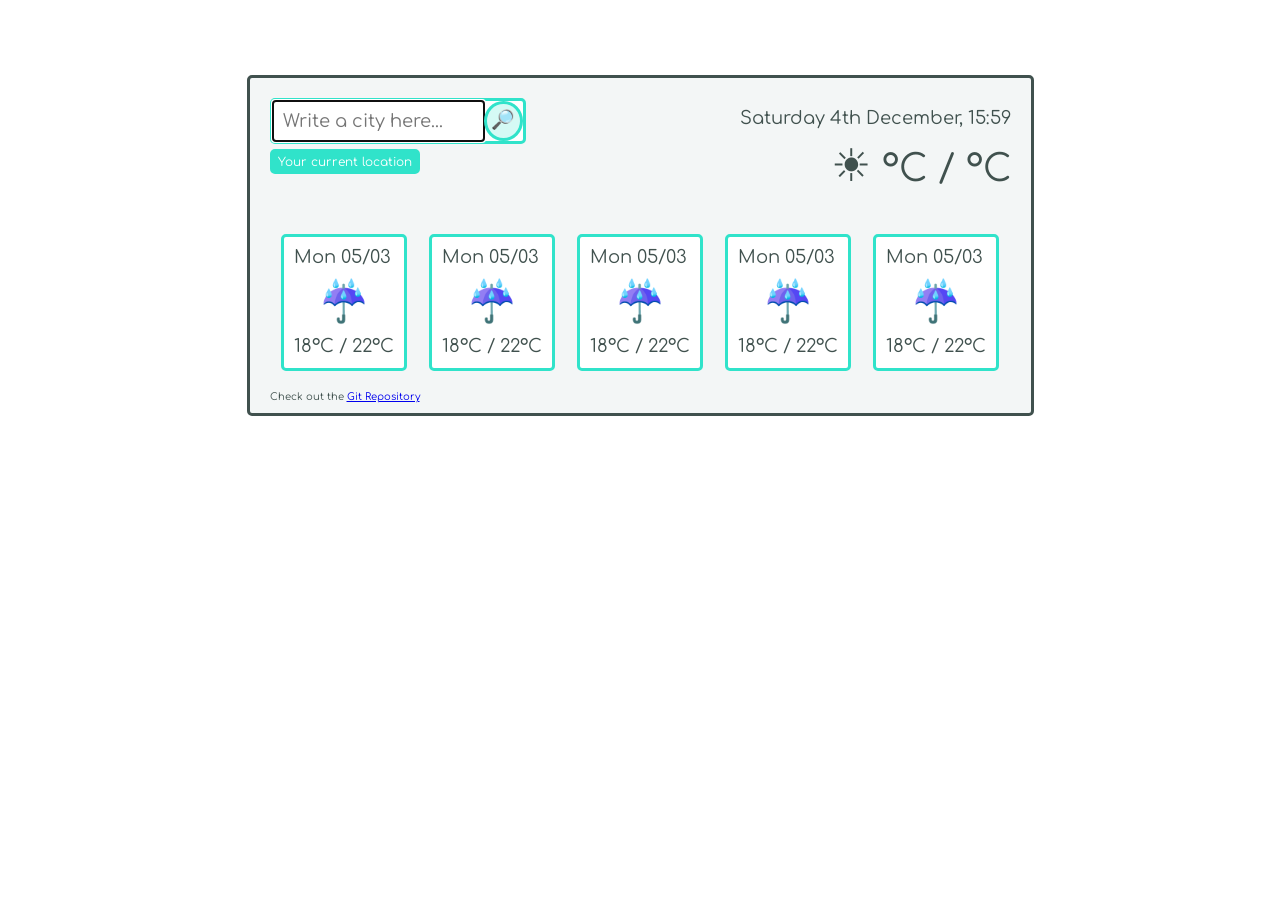
<file: old version/index.html>
<!DOCTYPE html>
<html lang="en">
  <head>
    <meta charset="UTF-8" />
    <meta http-equiv="X-UA-Compatible" content="IE=edge" />
    <meta name="viewport" content="width=device-width, initial-scale=1.0" />
    <link rel="preconnect" href="https://fonts.gstatic.com" />
    <link
      href="https://fonts.googleapis.com/css2?family=Comfortaa:wght@300;400;700&display=swap"
      rel="stylesheet"
    />
    <link rel="stylesheet" href="style.css" />
    <title>SheCodes | Weather App</title>
  </head>
  <body>
    <div class="wrapper">
      <div class="container">
        <div class="left-container">
          <form class="searcher" action="#">
            <input
              class="searcher__input"
              type="text"
              name="city"
              id="city"
              autofocus="on"
              autocomplete="off"
              placeholder="Write a city here..."
            />
            <button class="searcher__submit" type="submit" id="submit">🔎</button>
          </form>
          <button class="local-city">Your current location</button>
        </div>
        <div class="current">
          <h1 class="current__title"></h1>
          <p class="current__date"></p>
          <p class="current__temperature">
            <span id="current-emoji">☀</span>
            <span id="current-temp-min"></span><span class="temp-format">°C</span> /
            <span id="current-temp-max"></span><span class="temp-format">°C</span>
          </p>
          <div class="temp-converter">
            <button id="converter">See in °F</button>
          </div>
        </div>
      </div>
      <section class="forecast">
        <div class="forecast__card">
          <p class="forecast__date">Mon 05/03</p>
          <p class="forecast__emoji" id="forecast-emoji-1">☔</p>
          <p class="forecast__temperature">
            <span id="forecast-temp-min-1">18</span>°C /
            <span id="forecast-temp-max-1">22</span>°C
          </p>
        </div>
        <div class="forecast__card">
          <p class="forecast__date">Mon 05/03</p>
          <p class="forecast__emoji" id="forecast-emoji-2">☔</p>
          <p class="forecast__temperature">
            <span id="forecast-temp-min-2">18</span>°C /
            <span id="forecast-temp-max-2">22</span>°C
          </p>
        </div>
        <div class="forecast__card">
          <p class="forecast__date">Mon 05/03</p>
          <p class="forecast__emoji" id="forecast-emoji-3">☔</p>
          <p class="forecast__temperature">
            <span id="forecast-temp-min-3">18</span>°C /
            <span id="forecast-temp-max-3">22</span>°C
          </p>
        </div>
        <div class="forecast__card">
          <p class="forecast__date">Mon 05/03</p>
          <p class="forecast__emoji" id="forecast-emoji-4">☔</p>
          <p class="forecast__temperature">
            <span id="forecast-temp-min-4">18</span>°C /
            <span id="forecast-temp-max-4">22</span>°C
          </p>
        </div>
        <div class="forecast__card">
          <p class="forecast__date">Mon 05/03</p>
          <p class="forecast__emoji" id="forecast-emoji-5">☔</p>
          <p class="forecast__temperature">
            <span id="forecast-temp-min-5">18</span>°C /
            <span id="forecast-temp-max-5">22</span>°C
          </p>
        </div>
      </section>
      <p class="repo">Check out the 
        <a href="https://github.com/MartaRF3/SheCodes-Plus">
          Git Repository
        </a>
      </p>
    </div>
    <script src="script.js"></script>
  </body>
</html>
</file>
<file: old version/style.css>
:root {
  --pad-1: 10px;
  --pad-2: calc(var(--pad-1)*2);
  --pad-3: calc(var(--pad-1)*3);
  --blue: #30e3ca;
  --dark-blue: #11999e;
  --black: #40514e;
  --whitish: #f3f6f6;
  --white: #fff;
  --br-1: 5px;
  --border-1: 3px solid var(--blue);
}

body {
  margin: 0;
  padding: 0;
  color: var(--black);
  font-family: "Comfortaa", cursive;
  font-weight: 400;
  font-size: 18px;
  line-height: 1.2;
}

h1, p, span {
  margin: 0;
  padding: 0;
}

.wrapper {
  width: 75%;
  min-width: 540px;
  max-width: 741px;
  padding: var(--pad-2);
  margin: 75px auto;
  border: 3px solid var(--black);
  border-radius: var(--br-1);
  background-color: var(--whitish);
}

.container {
  display: flex;
  justify-content: space-between;
  align-items: flex-start;
}

.left-container {
  width: 40%;
}

.local-city {
  padding: calc(var(--pad-1)/4) calc(var(--pad-1)/2);
  margin-top: calc(var(--pad-1)/2);
  border: var(--border-1);
  border-radius: var(--br-1);
  background-color: var(--blue);
  font-family: inherit;
  color: var(--white);
  font-size: 12px;
  cursor: pointer;
  transition: all 300ms ease;
}
.local-city:hover {
  background-color: white;
  color: var(--black);
}

.searcher {
  max-width: 250px;
  display: flex;
  justify-content: space-between;
  border: var(--border-1);
  border-radius: var(--br-1);
  background-color: var(--white);
}
.searcher__input {
  padding: var(--pad-1);
  border: none;
  width: 80%;
  font-family: inherit;
  font-size: inherit;
}
.searcher__submit {
  width: 40px;
  height: 40px;
  padding: 0 0 3px;
  border: var(--border-1);
  border-radius: 50%;
  background-color: rgba(48, 227, 202, 0.2);
  font-size: 19px;
  cursor: pointer;
}

.current {
  position: relative;
  text-align: right;
}
.current__title {
  padding-bottom: var(--pad-1);
  padding-left: var(--pad-3);
  max-width: 480px;
  color: var(--blue);
  font-size: 45px;
  font-weight: 700;
  text-transform: uppercase;
}
.current__date {
  padding-bottom: var(--pad-1);
  color: var(--black);
}
.current__temperature {
  padding-bottom: var(--pad-3);
  color: var(--black);
  font-size: 37px;
}
.current #current-emoji {
  font-size: 45px;
}

.temp-converter {
  position: absolute;
  right: -10px;
  bottom: 0;
  display: none;
  border: var(--border-1);
  border-radius: var(--br-1);
  background-color: var(--white);
  font-size: 14px;
}
.temp-converter button {
  padding: calc(var(--pad-1)/2);
  border: none;
  background-color: transparent;
  font-size: inherit;
  font-family: inherit;
  color: inherit;
  cursor: pointer;
}

.forecast {
  display: flex;
  justify-content: space-around;
  flex-wrap: wrap;
  margin: 0 auto;
}
.forecast__card {
  margin: calc(var(--pad-1));
  padding: var(--pad-1);
  border: var(--border-1);
  border-radius: var(--br-1);
  background-color: var(--white);
}
.forecast__date {
  padding-bottom: var(--pad-1);
}
.forecast__emoji {
  padding-bottom: var(--pad-1);
  text-align: center;
  font-size: 40px;
}
.repo {
  position: relative;
  bottom: -10px;
  font-size: 10px;
}

/*# sourceMappingURL=style.css.map */
</file>
